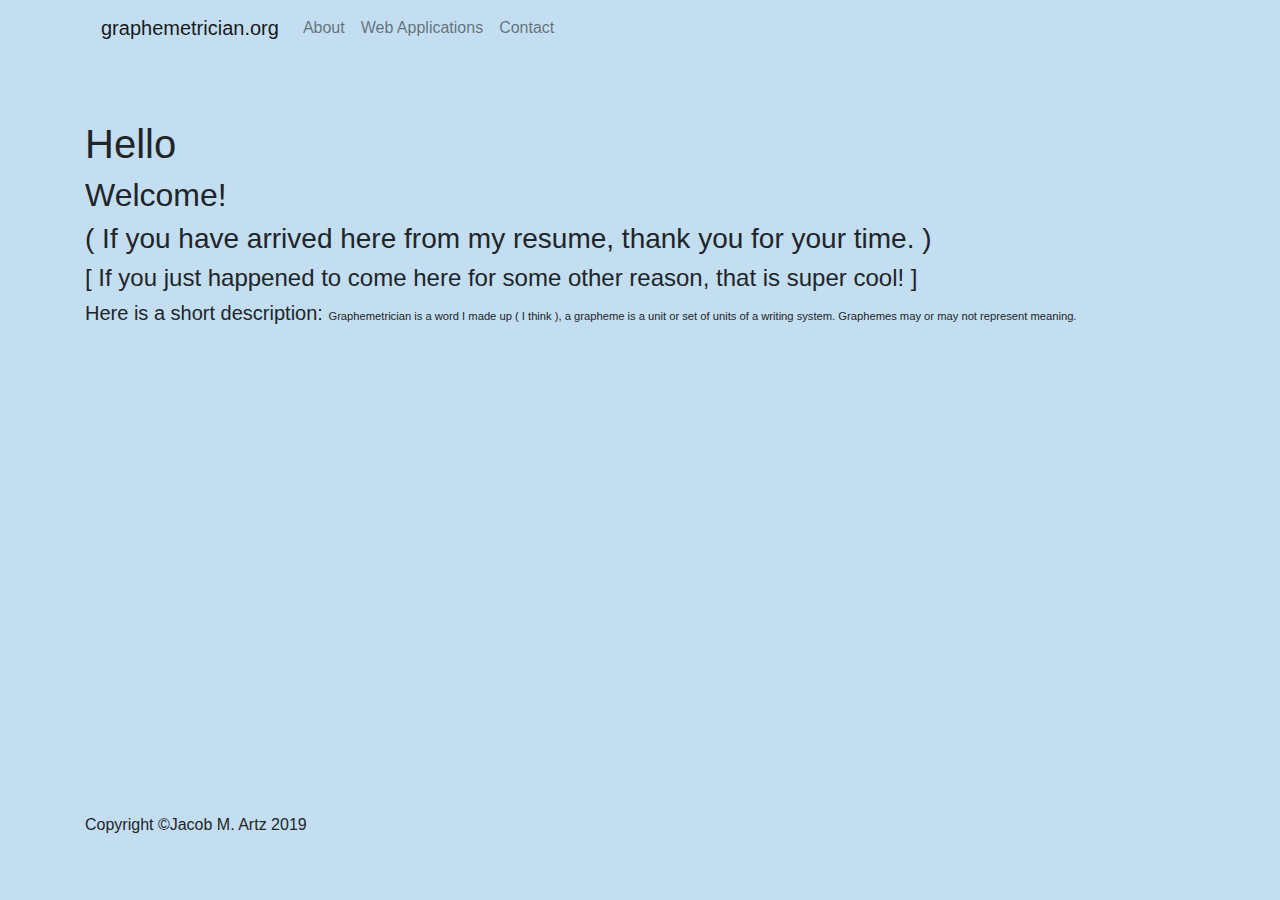
<file: index.html>
<!doctype html>
<html lang="en-us">

<head>
  <meta charset="UTF-8" />
  <meta name="viewport" content="width=device-width, initial-scale=1.0">
  <title>graphemetrician.org</title>
  <script src="https://code.jquery.com/jquery-3.3.1.slim.min.js"
    integrity="sha384-q8i/X+965DzO0rT7abK41JStQIAqVgRVzpbzo5smXKp4YfRvH+8abtTE1Pi6jizo"
    crossorigin="anonymous"></script>
  <script src="https://cdnjs.cloudflare.com/ajax/libs/popper.js/1.14.3/umd/popper.min.js"
    integrity="sha384-ZMP7rVo3mIykV+2+9J3UJ46jBk0WLaUAdn689aCwoqbBJiSnjAK/l8WvCWPIPm49"
    crossorigin="anonymous"></script>
  <script src="https://stackpath.bootstrapcdn.com/bootstrap/4.1.3/js/bootstrap.min.js"
    integrity="sha384-ChfqqxuZUCnJSK3+MXmPNIyE6ZbWh2IMqE241rYiqJxyMiZ6OW/JmZQ5stwEULTy"
    crossorigin="anonymous"></script>
    <link rel="stylesheet" href="https://use.fontawesome.com/releases/v5.7.0/css/all.css" integrity="sha384-lZN37f5QGtY3VHgisS14W3ExzMWZxybE1SJSEsQp9S+oqd12jhcu+A56Ebc1zFSJ" crossorigin="anonymous">
  <link rel="stylesheet" href="https://maxcdn.bootstrapcdn.com/bootstrap/4.0.0/css/bootstrap.min.css">
  <link rel="stylesheet" type="text/css" href="assets/css/style.css" />
</head>

<body>

  <header id="masthead">
    <div class="container">
      <nav class="navbar navbar-expand-lg navbar-light ">
        <a class="navbar-brand" href="#">graphemetrician.org</a>
        <button class="navbar-toggler" type="button" data-toggle="collapse" data-target="#navbarNav"
          aria-controls="navbarNav" aria-expanded="false" aria-label="Toggle navigation">
          <span class="navbar-toggler-icon"></span>
        </button>
        <div class="collapse navbar-collapse" id="navbarNav">
          <ul class="navbar-nav">
            <li class="nav-item">
              <a class="nav-link " href="index.html">About</a>
            </li>
            <li class="nav-item">
              <a class="nav-link " href="portfolio.html">Web Applications</a>
            </li>
            <li class="nav-item">
              <a class="nav-link" href="contact.html">Contact</a>
            </li>
          </ul>
        </div>
      </nav>
      
    </div>
  </header>

  <main class="container main-div">
    <h1>Hello</h1><h2>Welcome!</h2><h3>( If you have arrived here from my resume, thank you for your time. )</h3>
    <h4>[ If you just happened to come here for some other reason, that is super cool! ]</h4>
    <h5>Here is a short description: <span style="font-size: .7rem;"> Graphemetrician is a word I made up ( I think ), a grapheme is a unit or set of units of a writing system. Graphemes may or may not represent meaning. </span></h5>
    

  </main>
   
        
        
      
    </div>

  <footer>
      <div class="container">
          <div class="icon-bar">
              <i class="fab fa-linux fa-2x"></i>
              <i class="fab fa-ubuntu fa-2x"></i>
              <i class="fab fa-python fa-2x"></i>
              <i class="fab fa-html5 fa-2x"></i>
              <i class="fab fa-css3-alt fa-2x"></i>
              <i class="fab fa-js fa-2x"></i>
              <i class="fab fa-node fa-2x"></i>
              <i class="fab fa-npm fa-2x"></i>
              <i class="fab fa-react fa-2x"></i>
          </div>
        Copyright &copy;Jacob M. Artz 2019
      </div>
  </footer>


</html>
</file>
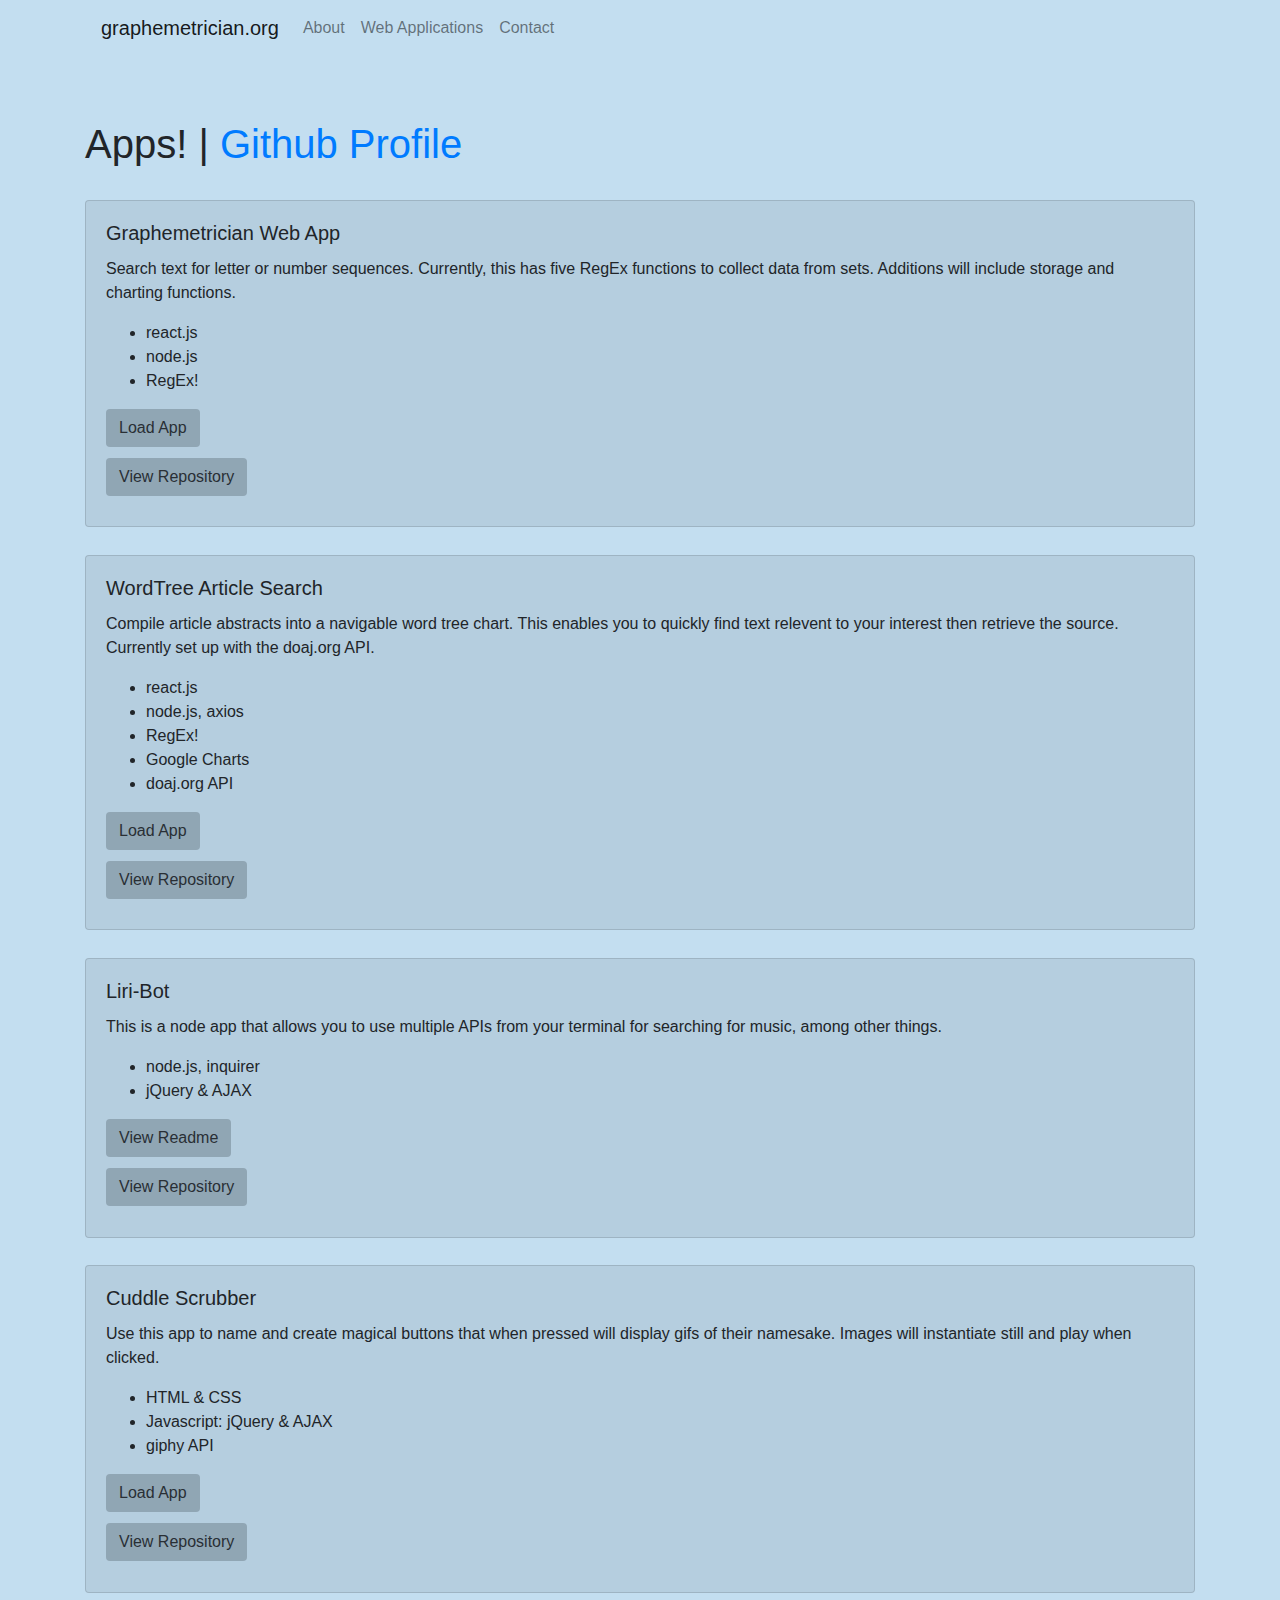
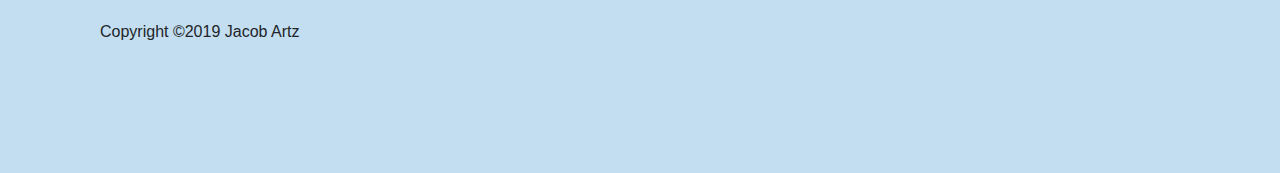
<file: portfolio.html>
<!doctype html>
<html lang="en-us">

<head>
  <meta charset="UTF-8" />
  <meta name="viewport" content="width=device-width, initial-scale=1.0">
  <title>Portfolio</title>
  <script src="https://code.jquery.com/jquery-3.3.1.slim.min.js" integrity="sha384-q8i/X+965DzO0rT7abK41JStQIAqVgRVzpbzo5smXKp4YfRvH+8abtTE1Pi6jizo"
    crossorigin="anonymous"></script>
  <script src="https://cdnjs.cloudflare.com/ajax/libs/popper.js/1.14.3/umd/popper.min.js" integrity="sha384-ZMP7rVo3mIykV+2+9J3UJ46jBk0WLaUAdn689aCwoqbBJiSnjAK/l8WvCWPIPm49"
    crossorigin="anonymous"></script>
  <script src="https://stackpath.bootstrapcdn.com/bootstrap/4.1.3/js/bootstrap.min.js" integrity="sha384-ChfqqxuZUCnJSK3+MXmPNIyE6ZbWh2IMqE241rYiqJxyMiZ6OW/JmZQ5stwEULTy"
    crossorigin="anonymous"></script>
    <link rel="stylesheet" href="https://use.fontawesome.com/releases/v5.4.2/css/all.css" integrity="sha384-/rXc/GQVaYpyDdyxK+ecHPVYJSN9bmVFBvjA/9eOB+pb3F2w2N6fc5qB9Ew5yIns" crossorigin="anonymous">
  <link rel="stylesheet" href="https://maxcdn.bootstrapcdn.com/bootstrap/4.0.0/css/bootstrap.min.css">
  <link rel="stylesheet" type="text/css" href="assets/css/style.css" />
</head>

<body>

  <header id="masthead">
    <div class="container">

      <nav class="navbar navbar-expand-lg navbar-light ">
        <a class="navbar-brand" href="#">graphemetrician.org</a>
        <button class="navbar-toggler" type="button" data-toggle="collapse" data-target="#navbarNav" aria-controls="navbarNav"
          aria-expanded="false" aria-label="Toggle navigation">
          <span class="navbar-toggler-icon"></span>
        </button>
        <div class="collapse navbar-collapse" id="navbarNav">
          <ul class="navbar-nav">
            <li class="nav-item">
              <a class="nav-link" href="index.html">About</a>
            </li>
            <li class="nav-item">
              <a class="nav-link" href="portfolio.html">Web Applications</a>
            </li>
            <!-- <li class="nav-item">
               <a class="nav-link" href="portfolio.html">Python Scripts</a> 
            </li> -->
            <li class="nav-item">
              <a class="nav-link" href="contact.html">Contact</a>
            </li>
          </ul>
        </div>
      </nav>
    </div>
  </header>

  <div id="main-container" class="container">
    <section>
      <h1 class='portfolioTitle'>Apps! | <a href="https://github.vom/Jaco5">Github Profile</a></h1><br>
    </section>
    <section class="main-section folio">
        <div class="card" >
            <!-- <img class="card-img-top" src="assets/images/woordtree.PNG" alt="Card image cap"> -->
            <div class="card-body">
              <h5 class="card-title">Graphemetrician Web App</h5>
              <p class="card-text">Search text for letter or number sequences. Currently, this has five RegEx functions to collect data from sets. Additions will include storage and charting functions. </p>
              <ul>
                <li>react.js</li>
                <li>node.js</li>
                <li>RegEx!</li>
              </ul>
              <a href="https://graphemetrician.herokuapp.com/" class="button btn">Load App</a>
              <br>
              <a href="https://github.com/Jaco5/jubilant-engine" class="button btn">View Repository</a>
            </div>
          </div>

      <div class="card" >
        <!-- <img class="card-img-top" src="assets/images/woordtree.PNG" alt="Card image cap"> -->
        <div class="card-body">
          <h5 class="card-title">WordTree Article Search</h5>
          <p class="card-text">Compile article abstracts into a navigable word tree chart. This enables you to quickly find text relevent to your interest then retrieve the source. Currently set up with the doaj.org API.</p>
          <ul>
              <li>react.js</li>
              <li>node.js, axios</li>
              <li>RegEx!</li>
              <li>Google Charts</li>
              <li>doaj.org API</li>
          </ul>
          <a href="https://word-tree-lives.herokuapp.com/" class="button btn">Load App</a>
          <br>
          <a href="https://github.com/Jaco5/WordTreeLives" class="button btn">View Repository</a>
        </div>
      </div>

      <div class="card" >
        <!-- <img class="card-img-top" src="assets/images/liri.png" alt="Card image cap">s -->
        <div class="card-body">
          <h5 class="card-title">Liri-Bot</h5>
          <p class="card-text">This is a node app that allows you to use multiple APIs from your terminal for
            searching for music, among other things. </p>
          <ul>
            <li>node.js, inquirer</li>
            <li>jQuery & AJAX</li>
          </ul>
          <a href="https://jaco5.github.io/liri-bot/" class="button btn">View Readme</a>
          <br>
          <a href="https://github.com/Jaco5/liri-bot" class="button btn">View Repository</a>
        </div>
      </div>

      <div class="card" >
        <!-- <img class="card-img-top" src="https://i.pinimg.com/originals/a4/83/54/a483546db67630440a217ec290ad9f10.jpg" alt="Card image cap"> -->
        <div class="card-body">
          <h5 class="card-title">Cuddle Scrubber</h5>
          <p class="card-text">Use this app to name and create magical buttons that when pressed will display gifs of their namesake. Images will instantiate still and play when clicked.</p>
          <ul>
              <li>HTML & CSS</li>
              <li> Javascript: jQuery & AJAX</li>
              <li>giphy API</li>
            </ul>
          <a href="https://jaco5.github.io/API_exercise/" class="button btn">Load App</a>
          <br>
          <a href="https://github.com/Jaco5/API_exercise" class="button btn">View Repository</a>
        </div>
      </div>
    </section>

    <footer>
      <div class="container">
        Copyright &copy2019 Jacob Artz
      </div>
    </footer>
</body>

</html>
</file>
<file: assets/css/style.css>
html {
 height: 100%;
}
body {
  display: flex;
  flex-direction: column;
  height: 100%;
  background-color: #c3def0
}
header {
  margin-bottom: 5%;
}
main {
  height: 80%;
}

footer {
  height: 10%;
}

/* .container {
  display: flex;
  justify-content: center;
  background-color: #b5cedf;
} */
.card {
  background-color: #b5cedf;
  margin-bottom: 2.5%;
}

.button {
  background-color: #90a6b4;
  color: rgb(41, 47, 53);
  margin-bottom: 1%;
}

.contactform {
  display: flex;
  flex-direction: column;
  width: 40%;
  justify-content: center;
  background-color: #b5cedf;
  margin-bottom: 2.5%;
  margin-top: 2.5%;
}
/* .portfolioTitle {
  
} */
</file>
